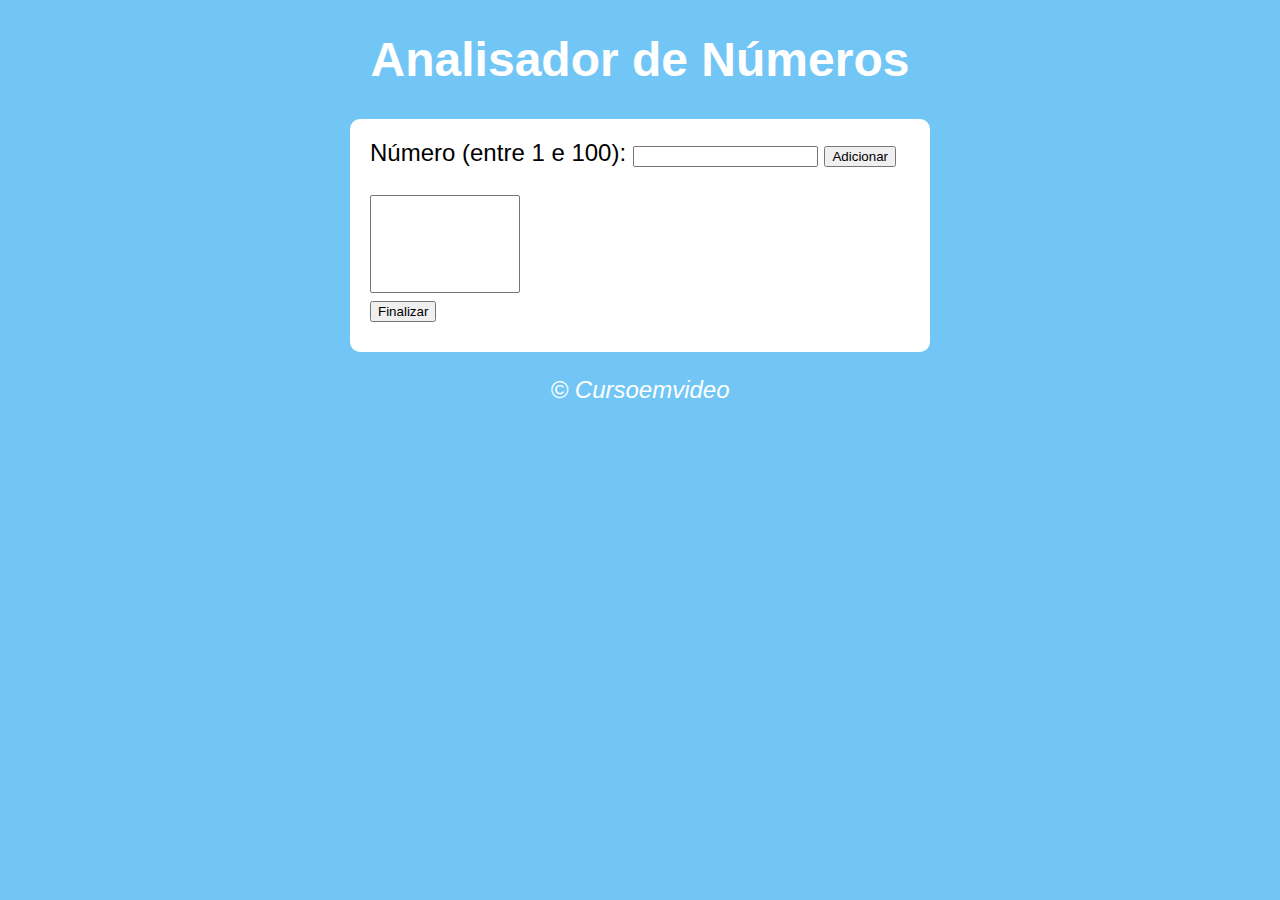
<file: html-5/index.html>
<!DOCTYPE html>
<html lang="pt-br">

<head>
    <meta charset="UTF-8">
    <meta name="viewport" content="width=device-width, initial-scale=1.0">
    <link rel="stylesheet" type="text/css" href="../css-3/estilo.css">
    <title>Tabuada</title>
</head>

<body>
    <header>
        <h1>Analisador de Números</h1>
    </header>

    <section>
        <div>
            Número (entre 1 e 100):
            <input type="number" name="fnum" id="fnum">
            <input type="button" name="" value="Adicionar" onclick="adicionar()">
            <br><br><select name="flista" id="flista" size="6"></select>
            <br><input type="button" value="Finalizar" onclick="finalizar()">
        </div>

        <div id="res">

        </div>
    </section>
    <footer>
        <p>&copy;&nbsp;Cursoemvideo</p>
    </footer>
    <script src="../javascript/execicios.js"></script>
</body>

</html>
<!-- 
 type of number {
    Nan (not a number).
    Infinity.
 }
 
 type of string(caracter).

 type of Boolean(valor boleano).

 type of function (função).

 type of null(object).

 type of object(Array). 
 
 type of undefined(indefinido).
-->
</file>
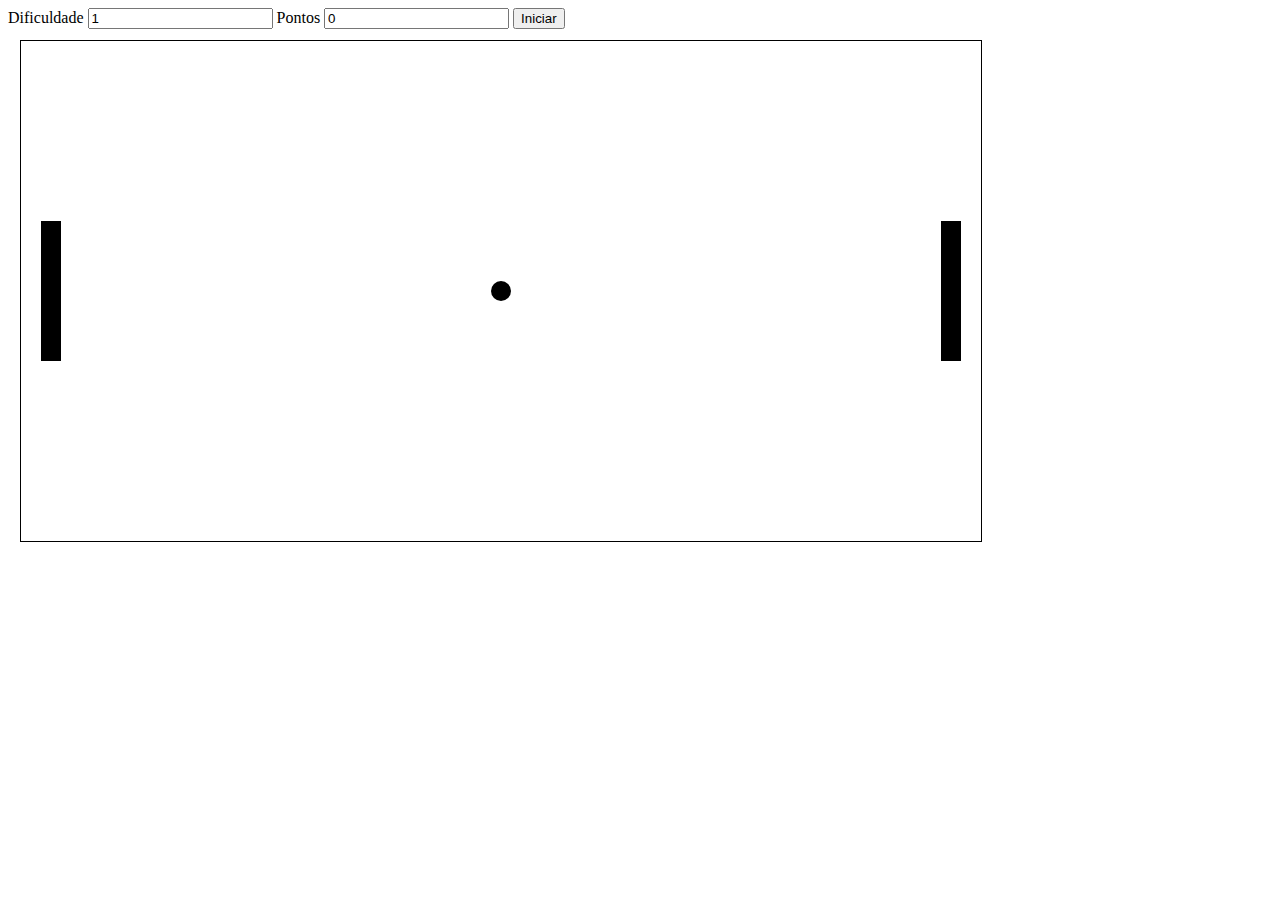
<file: html-5/_index.html>
<!doctype html>
<html lang=“pt-br”>

<head>
    <title>Curso de Javascript</title>
    <meta charset=“UTF-8”>

    <style type="text/css">
        #bola {
            width: 20px;
            height: 20px;
            background-color: #000;
            border-radius: 10px;
        }

        #jog1,
        #jog2 {
            width: 20px;
            height: 140px;
            background-color: #000;
        }

        #campo {
            width: 960px;
            height: 500px;
            border: 1px solid #000000;
        }
    </style>

    <script>
        campoX = 20, campoY = 40, campoW = 960, campoH = 500;
        dirJy = 0;
        vel = 5, frames = 40, dificuldade = 1, pontos = 0;
        function iniBola() {
            if ((Math.random() * 10) < 5) {
                dirBolaX = -1;
            } else {
                dirBolaX = 1;
            }
            if ((Math.random() * 10) < 5) {
                dirBolaY = -1;
            } else {
                dirBolaY = 1;
            }

            vbola = document.getElementById("bola");
            posBolaX = 470;
            posBolaY = 240;
            vbola.style.top = posBolaY + "px";
            vbola.style.left = posBolaX + "px";
        }

        function inijog() {
            vjog1 = document.getElementById("jog1");
            posJ1x = 20;
            posJ1y = 180;
            vjog1.style.top = posJ1y + "px";
            vjog1.style.left = posJ1x + "px";
            vjog2 = document.getElementById("jog2");
            posJ2x = 920;
            posJ2y = 180;
            vjog2.style.top = posJ2y + "px";
            vjog2.style.left = posJ2x + "px";
        }

        function teclaDw() {
            var tecla = event.keyCode;
            if (tecla == 38) {
                //Cima
                dirJy = -1;
            } else if (tecla == 40) {
                //baixo
                dirJy = +1;
            }
        }

        function teclaUp() {
            var tecla = event.keyCode;
            if (tecla == 38) {
                //Cima
                dirJy = 0;
            } else if (tecla == 40) {
                //baixo
                dirJy = 0;
            }
        }

        function colisao() {
            //Colisão com o jog1
            if (
                (posBolaX <= posJ1x + 20) &&
                ((posBolaY + 20 >= posJ1y) && (posBolaY <= posJ1y + 180))
            ) {
                dirBolaX = 1;
                clearInterval(jogo);
                if (frames > 8) {
                    frames -= 2;
                }
                jogo = setInterval(enterFrame, frames);
                pontos += dificuldade;
                dificuldade += 1;
                document.getElementById("pnPts").value = pontos;
                document.getElementById("pnDif").value = dificuldade;
            }
            //Colisão com o jog2
            if (
                (posBolaX >= posJ2x - 20) &&
                ((posBolaY + 20 >= posJ2y) && (posBolaY <= posJ2y + 180))
            ) {
                dirBolaX = -1;
                clearInterval(jogo);
                if (frames > 8) {
                    frames -= 2;
                }
                jogo = setInterval(enterFrame, frames);
                pontos += dificuldade;
                dificuldade += 1;
                document.getElementById("pnPts").value = pontos;
                document.getElementById("pnDif").value = dificuldade;
            }
        }
                function controlajog() {
                    if (dirBolaX == -1) {
                        posJ1y += dirJy * 10;
                        vjoga = document.getElementById("jog1");
                        document.getElementById("jog1").style.backgroundColor = "#F00";
                        document.getElementById("jog2").style.backgroundColor = "#000";
                        vjoga.style.top = posJ1y + "px";
                        if ((posJ1y + 180) >= campoH + 40) {
                            posJ1y += (dirJy * 10) * (-1);
                        } else if ((posJ1y) <= 0) {
                            posJ1y += (dirJy * 10) * (-1);
                        }
                    } else {
                        posJ2y += dirJy * 10;
                        vjoga = document.getElementById("jog2");
                        document.getElementById("jog1").style.backgroundColor = "#000";
                        document.getElementById("jog2").style.backgroundColor = "#F00";
                        vjoga.style.top = posJ2y + "px";
                        if ((posJ2y + 180) >= campoH + 40) {
                            posJ2y += (dirJy * 10) * (-1);
                        } else if ((posJ2y) <= 0) {
                            posJ2y += (dirJy * 10) * (-1);
                        }
                    }
                }

                function controlajog() {
                    if (dirBolax == -1) {
                        posJ1y = + dirJy * 10;
                        vjoga = document.getElementById('jog1');
                        document.getElementById('jog1').style.backgroundColor = '#F00';
                        document.getElementById('jog2').style.backgroundColor = '#F00';
                        vjoga.style.top = posJ1 + "px";
                        if ((posJ1y + 180) >= campoH + 40) {
                            posJ1y += (dirJy * 10) * (-1);
                        } else {
                            posJ2y += (dirJy * 10) * (-1);
                        }
                    } else {
                        posJ2y += dirJy * 10;
                        vjoga = document.getElementById("jog2");
                        document.getElementById("jog1").style.backgroundColor = "#000";
                        document.getElementById("jog2").style.backgroundColor = "#F00";
                        vjoga.style.top = posJ2y + "px";
                        if ((posJ2y + 180) >= campoH + 40) {
                            posJ2y += (dirJy * 10) * (-1);
                        } else if ((posJ2y) <= 0) {
                            posJ2y += (dirJy * 10) * (-1);
                        };
                    };
                };

                function controlaBola() {
                    vbola = document.getElementById("bola");
                    posBolaY += (vel * dirBolaY);
                    posBolaX += (vel * dirBolaX);
                    vbola.style.top = posBolaY + "px";
                    vbola.style.left = posBolaX + "px";
                    if (posBolaY >= 480) {
                        dirBolaY = -1;
                    } else if (posBolaY <= 0) {
                        dirBolaY = 1;
                    }
                    if ((posBolaX >= 940) || (posBolaX <= 0)) {
                        reset();
                    };
                };

                function reset() {
                    posBolaX = 470;
                    posBolaY = 240;
                    clearInterval(jogo);
                    document.getElementById("pnIniciar").removeAttribute("disabled");
                    if ((Math.random() * 10) < 5) {
                        dirBolaX = -1;
                    } else {
                        dirBolaX = 1;
                    }
                    if ((Math.random() * 10) < 5) {
                        dirBolaY = -1;
                    } else {
                        dirBolaY = 1;
                    };
                    vbola = document.getElementById("bola");
                    vbola.style.top = posBolaY + "px";
                    vbola.style.left = posBolaX + "px";
                    vjoga = document.getElementById("jog1");
                    posJ1x = 20;
                    posJ1y = 180;
                    vjoga.style.top = posJ1y + "px";
                    vjoga.style.left = posJ1x + "px";
                    vjog2 = document.getElementById("jog2");
                    posJ2x = 920;
                    posJ2y = 180;
                    vjog2.style.top = posJ2y + "px";
                    vjog2.style.left = posJ2x + "px";
                }
                
                    function enterFrame() {
                        controlaBola();
                        controlajog();
                        colisao();
                    }
                    function preparaJogo() {
                        document.addEventListener("keydown", teclaDw);
                        document.addEventListener("keyup", teclaUp);
                        iniBola();
                        inijog();
                    }
                    function iniciaJogo() {
                        frames = 50;
                        pontos = 0;
                        dificuldade = 1;
                        document.getElementById("pnPts").value = pontos;
                        document.getElementById("pnDif").value = dificuldade;
                        jogo = setInterval(enterFrame, frames);
                        document.getElementById("pnIniciar").disabled = "disabled";  
                    }
    </script>
</head>

<body onload="preparaJogo()">
    <div id="painel">
        <label>Dificuldade</label>
        <input type="text" id="pnDif" value="1">
        <label>Pontos</label>
        <input type="text" id="pnPts" value="0">
        <input type="button" value="Iniciar" id="pnIniciar" onclick="iniciaJogo()">
    </div>
    <div id="campo" style="position:absolute;top:40px;left:20px">
        <div id="bola" style="position:absolute;top:240px;left:470px"></div>
        <div id="jog1" style="position:absolute;top:180px;left:20px"></div>
        <div id="jog2" style="position:absolute;top:180px;left:920px"></div>
    </div>
</body>
                
</html>
</file>
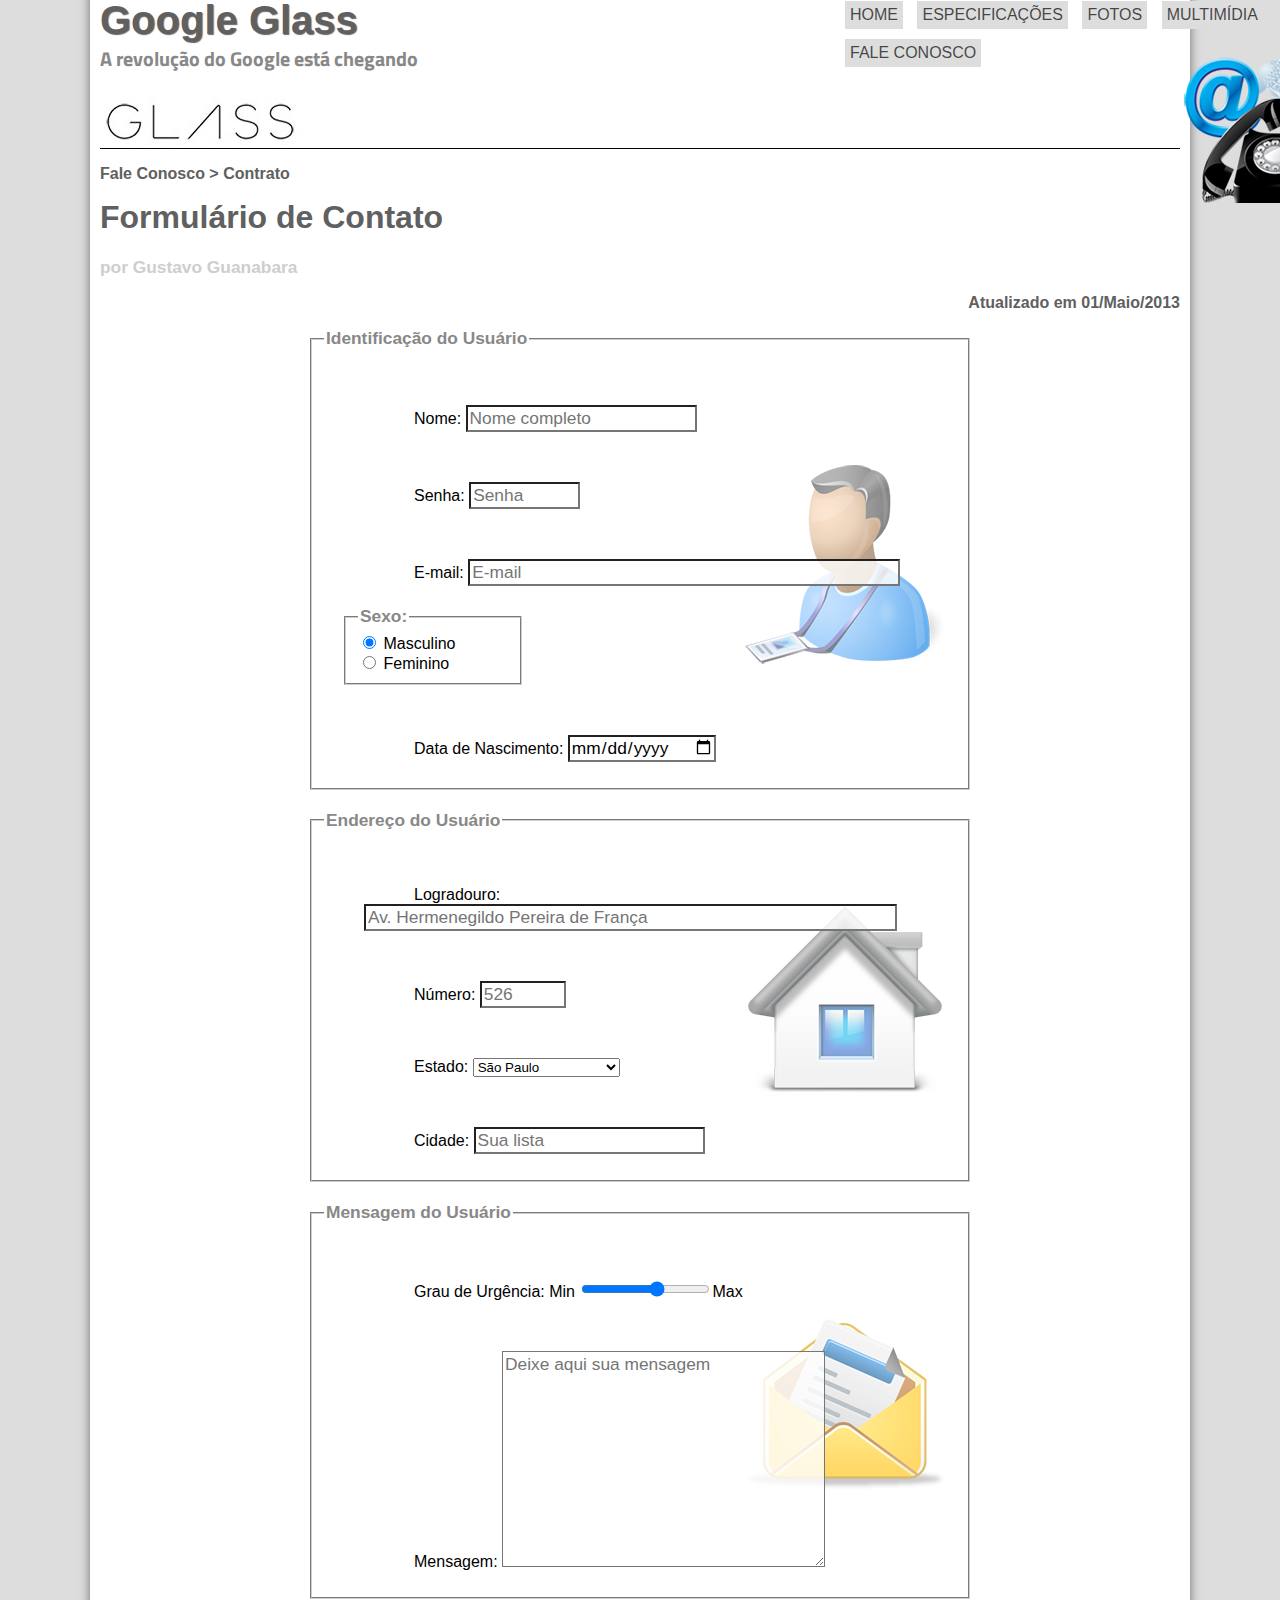
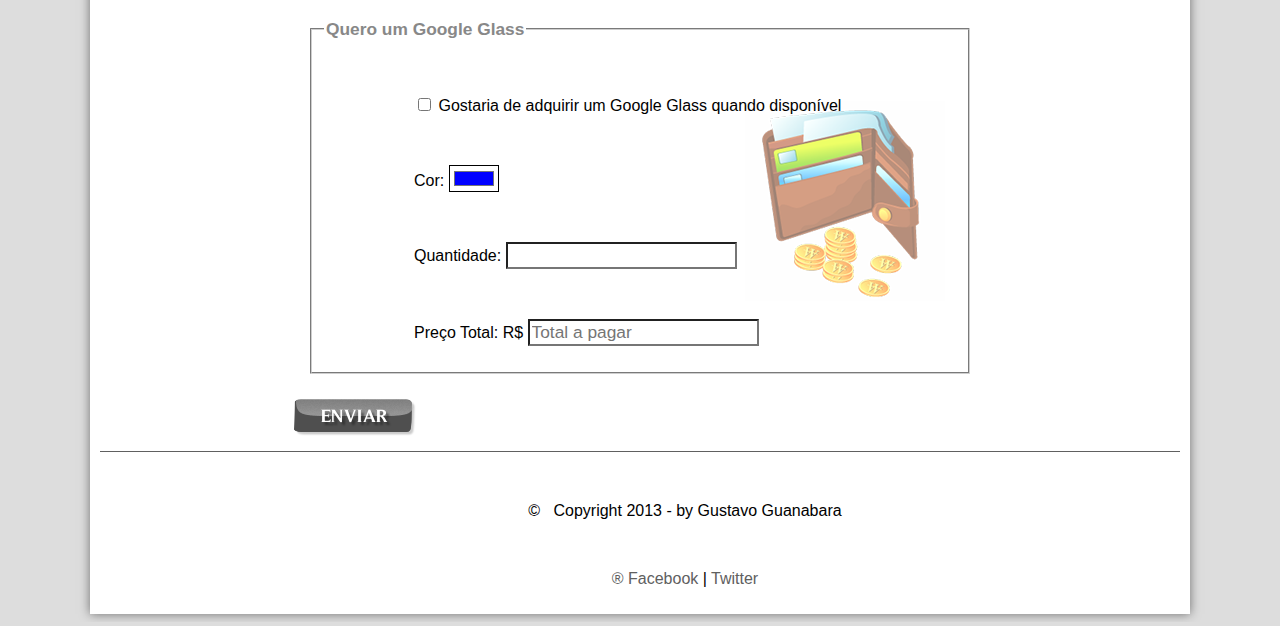
<file: html-5/curso-html5-pacote01/projeto-glass-html5/fale-conosco.html>
<!DOCTYPE html>
<!-- tag e noma usado para cada tipo de marcação do html-5 -->
<!-- tag lang determina a linguagem automaticamente pelo navegador -->
<html lang="pt-br">

<!-- Cabeçalho -->

<head>
    <!-- tag charset permite escolhe o padrão da linguagem a ser usada -->
    <meta charset="utf-8" />
    <title>Everything about google Glass</title>
    <title>Maldição HTML</title>

    <link rel="stylesheet" type="text/css" href="../projeto-glass-html5/_css/estilo.css" />
    <link rel="stylesheet" type="text/css" href="../projeto-glass-html5/_css/form.css">
</head>
<script src="_javascript/funcoes.js">
</script>

<script>
    function calcTotal() {
        var qt = parseInt(window.document.getElementById('cQt').value);
        let tot = qt * 1500;
        window.document.getElementById('cTot').value = tot;
    }
</script>
<!-- Corpo -->

<body>
    <!-- interface do site -->
    <div id="interface">
        <!-- cabeçalho do site -->
        <header id="cabecalho">
            <!-- tag hgroup server para agrupar muitos titulos, aplicação semantica -->
            <hgroup>
                <h1>Google Glass</h1>
                <h2>A revolução do Google está chegando</h2>
            </hgroup>

            <!-- tag img insere um imagem -->
            <img id="icone" src="../projeto-glass-html5/_imagens/contato.png" alt="">

            <!-- Menu -->
            <nav id="menu">
                <h1>Menu Principal</h1>
                <!-- a tag lista se divide em  <ol> e <ul> para formas listas ordenadas ou nao ordenadas -->
                <!-- Os parâmetros type serve para dar um tipo ordem numerica ou alfabetica a lista e o start permite que comece em determinado valor ou letra. -->
                <ul type="dics">
                    <li onmouseover="mudaFoto('_imagens/home.png')"><a href="index.html" target="_self"
                            onmouseout="mudaFoto('../projeto-glass-html5/_imagens/contato.png')"> Home
                    </li></a>
                    <li onmouseover="mudaFoto('_imagens/especificacoes.png')"
                        onmouseout="mudaFoto('../projeto-glass-html5/_imagens/contato.png')"><a href="specs.html"
                            target="_self"> Especificações</li></a>
                    <li onmouseover="mudaFoto('_imagens/fotos.png')"
                        onmouseout="mudaFoto('../projeto-glass-html5/_imagens/contato.png')"><a href="fotos.html"
                            target="_self"> Fotos</li></a>
                    <li onmouseover="mudaFoto('_imagens/multimidia.png')"
                        onmouseout="mudaFoto('../projeto-glass-html5/_imagens/contato.png')"><a href="multimidia.html"
                            target="_self"> Multimídia</li></a>
                    <li onmouseover="mudaFoto('_imagens/contato.png')"
                        onmouseout="mudaFoto('../projeto-glass-html5/_imagens/contato.png')"><a href="fale-conosco.html"
                            target="_self"> Fale conosco</li></a>
                </ul>

            </nav>
        </header>

        <section id="corpo-full">
            <artical id="noticia-principal">
                <header id="cabecalho-artigo">
                    <hgroup>
                        <h3> Fale Conosco > Contrato </h3>
                        <h1> Formulário de Contato </h1>
                        <h2> por Gustavo Guanabara </h2>
                        <span class="direita">
                            <h3> Atualizado em 01/Maio/2013 </h3>
                        </span>
                    </hgroup>
                </header>
            </artical>
        </section>

        <form method="POST" id="fContato" action="mailto:contato@cursoemvideo.com" style="margin-top: 50px;" oninput="calcTotal()">
            <fieldset id="usuario">
                <legend> Identificação do Usuário </legend>
               <p> <label for="cNome"> Nome: </label> <input type="text" name="tNome" id="cNome" size="20" maxlength="30" placeholder="Nome completo"></p>
               <p> <label for="cSenha"> Senha: </label> <input type="password" name="tSenha" id="cSenha" size="8" maxlength="8" placeholder="Senha"> </p>
               <p> <label for="cMail"> E-mail: </label> <input type="email" name="tMail" id="cMail" size="40" maxlength="40" placeholder="E-mail"> </p>
            <fieldset id="sexo">
                <legend> Sexo: </legend>
                    <!-- Por semantica e acessibildiade o campo do tipo radio tem que receber o mesmo nome no parametro name=""  e  utilizando a tag label com parametro for="" usando o id="" do input é possível referenciar a mesagem com click de seleção. -->
                    <input type="radio" name="tSexo" id="cMasc" checked> <label for="cMasc">Masculino</label><br> 
                    <input type="radio" name="tSexo" id="cFem"> <label for="cFem">Feminino</label> 
            </fieldset> 

               <p> <label for="cData"> Data de Nascimento: </label><input type="date" name="tData" id="cData"> </p>
            </fieldset>

            <fieldset id="endereco">
                <legend> Endereço do Usuário </legend>
               <p> <label for="cRua"> Logradouro: </label> <input type="text" name="tRua" id="cRua" size="50" maxlength="70" placeholder="Av. Hermenegildo Pereira de França">  </p> 
               <p> <label for="cNumero"> Número: </label> <input type="number" name="tNumero" id="cNumero" min="0" max="9999" placeholder="526"> </p> 
               <p> <label for="cEst"> Estado: </label> <select name="tEst" id="cEst">
                   <optgroup label="Região Sudeste">
                        <option value="RJ">Rio de Janeiro</option>
                        <option value="SP" selected>São Paulo</option>
                        <option value="MG">Minas Gerais</option>
                   </optgroup>
                   <optgroup label="Região Sul">
                        <option value="PR">Paraná</option>
                        <option value="SC">Santa Catarina</option>
                        <option value="RS">Rio Grande do Sul</option>
                   </optgroup>
               </select> </p>
               <p><label for="cCid"> Cidade: </label><input type="text" name="tCid" id="cCid" maxlength="40" size="20" placeholder="Sua lista" list="cidade"></p>
               <datalist id="cidade">
                   <option value="Rio de Janeiro"></option>
                   <option value="Nova Iguaçu"></option>
                   <option value="Niteroi"></option>
                   <option value="Belford Roxo"></option>
               </datalist>
            </fieldset>

            <fieldset id="mensagem">
                <legend> Mensagem do Usuário </legend>
               <p><label for="cUrg"> Grau de Urgência: Min</label> <input type="range" name="tUrg" id="cUrg" max="10"  min="0" step="2">Max</p>
               <p><label for="cMsg"> Mensagem: </label><textarea name="tMsg" id="cMsg" cols="30" rows="10" placeholder="Deixe aqui sua mensagem"></textarea></p>
            </fieldset>

            <fieldset id="pedido">
                <legend> Quero um Google Glass </legend>
               <p><input type="checkbox" name="tPed" id="cPed"> <label for="cPed"> Gostaria de adquirir um Google Glass quando disponível </label></p>
               <p><label for="cCor"> Cor: </label><input type="color" name="tCor" id="cCOr" value="#0000FF"></p>
               <p><label for="cQt"> Quantidade: </label><input type="number" name="tQt" id="cQt"></p>
               <p><label for="cTot"> Preço Total: R$ </label><input type="text" name="tTot" id="cTot" placeholder="Total a pagar" readonly></p>
            </fieldset>


            <input type="image" src="../projeto-glass-html5/_imagens/botao-enviar.png" name="tBotao"> 
        </form>
        <footer id="rodape">
            <p>&copy; &nbsp; Copyright 2013 - by Gustavo Guanabara</p>
            <a href="http://Facebook.com/cursosemvideo" target="_blank">
                <p>&reg; Facebook
            </a> |
            <a href="http://Twitter.com/cursosemvideo" target="_blank">Twitter</p></a>
        </footer>
    </div>
</body>

</html>
</file>
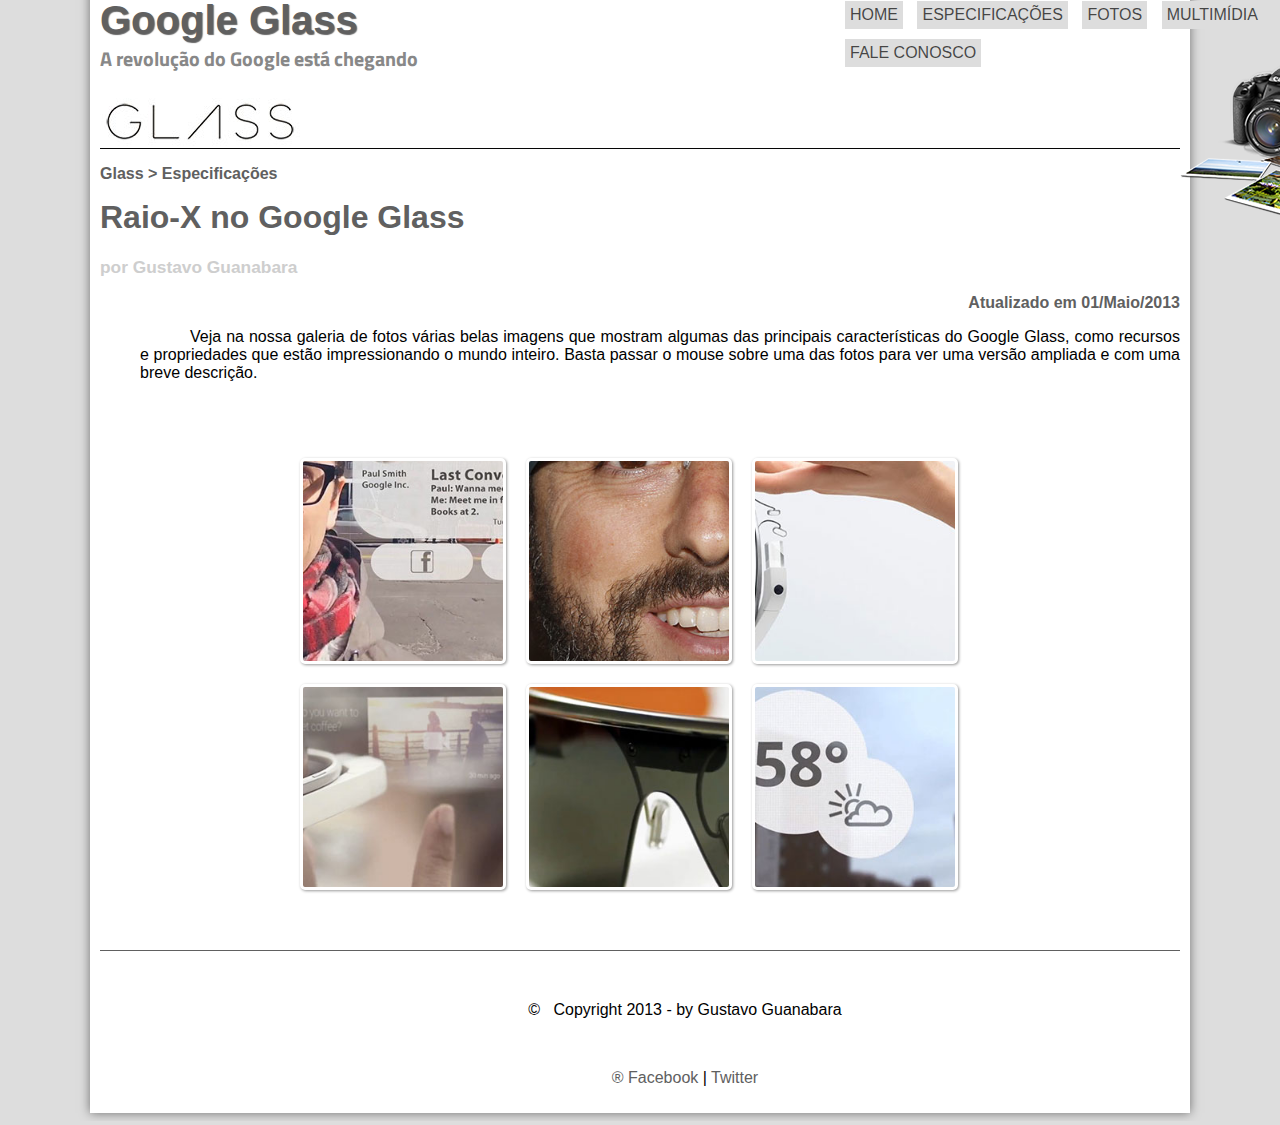
<file: html-5/curso-html5-pacote01/projeto-glass-html5/fotos.html>
<!DOCTYPE html>
<!-- tag e noma usado para cada tipo de marcação do html-5 -->
<!-- tag lang determina a linguagem automaticamente pelo navegador -->
<html lang="pt-br">

<!-- Cabeçalho -->

<head>
    <!-- tag charset permite escolhe o padrão da linguagem a ser usada -->
    <meta charset="utf-8" />
    <title>Everything about google Glass</title>
    <title>Maldição HTML</title>

    <link rel="stylesheet" type="text/css" href="../projeto-glass-html5/_css/estilo.css" />
    <link rel="stylesheet" type="text/css" href="../projeto-glass-html5/_css/fotos.css">
</head>
<script src="_javascript/funcoes.js">

</script>
<!-- Corpo -->

<body>
    <!-- interface do site -->
    <div id="interface">
        <!-- cabeçalho do site -->
        <header id="cabecalho">
            <!-- tag hgroup server para agrupar muitos titulos, aplicação semantica -->
            <hgroup>
                <h1>Google Glass</h1>
                <h2>A revolução do Google está chegando</h2>
            </hgroup>

            <!-- tag img insere um imagem -->
            <img id="icone" src="../projeto-glass-html5/_imagens/fotos.png" alt="">

            <!-- Menu -->
            <nav id="menu">
                <h1>Menu Principal</h1>
                <!-- a tag lista se divide em  <ol> e <ul> para formas listas ordenadas ou nao ordenadas -->
                <!-- Os parâmetros type serve para dar um tipo ordem numerica ou alfabetica a lista e o start permite que comece em determinado valor ou letra. -->
                <ul type="dics">
                    <li onmouseover="mudaFoto('_imagens/home.png')"><a href="index.html" target="_self"
                            onmouseout="mudaFoto('../projeto-glass-html5/_imagens/fotos.png')"> Home </li></a>
                    <li onmouseover="mudaFoto('_imagens/especificacoes.png')"
                        onmouseout="mudaFoto('../projeto-glass-html5/_imagens/fotos.png')"><a href="specs.html"
                            target="_self"> Especificações</li></a>
                    <li onmouseover="mudaFoto('_imagens/fotos.png')"
                        onmouseout="mudaFoto('../projeto-glass-html5/_imagens/fotos.png')"><a href="fotos.html"
                            target="_self"> Fotos</li></a>
                    <li onmouseover="mudaFoto('_imagens/multimidia.png')"
                        onmouseout="mudaFoto('../projeto-glass-html5/_imagens/fotos.png')"><a
                            href="multimidia.html" target="_self"> Multimídia</li></a>
                    <li onmouseover="mudaFoto('_imagens/contato.png')"
                        onmouseout="mudaFoto('../projeto-glass-html5/_imagens/fotos.png')"><a
                            href="fale-conosco.html" target="_self"> Fale conosco</li></a>
                </ul>

            </nav>
        </header>

        <section id="corpo-full">
            <artical id="noticia-principal">
                <header id="cabecalho-artigo">
                    <hgroup>
                        <h3> Glass > Especificações </h3>
                        <h1> Raio-X no Google Glass </h1>
                        <h2> por Gustavo Guanabara </h2>
                        <span class="direita"> <h3> Atualizado em 01/Maio/2013 </h3></span>
                    </hgroup>
                </header>    
                    <p> Veja na nossa galeria de fotos várias belas imagens que mostram algumas das principais
                    características do
                    Google Glass, como recursos e propriedades que estão impressionando o mundo inteiro. Basta passar o
                    mouse
                    sobre uma das fotos para ver uma versão ampliada e com uma breve descrição.</p>
                    <ul id="album-fotos">
                        <li id="foto01"><span>Agenda e lembretes</span></li>
                        <li id="foto02"><span>Sergey Brin usando o Glass</span></li>
                        <li id="foto03"><span>Leve e compacto</span></li>
                        <li id="foto04"><span>Sensação de uma tela de 50"</span></li>
                        <li id="foto05"><span>Vários tipos de lente</span></li>
                        <li id="foto06"><span>Informações importantes</span></li>
                    </ul>    
            </artical>
        </section>

        <footer id="rodape">
            <p>&copy; &nbsp; Copyright 2013 - by Gustavo Guanabara</p>
            <a href="http://Facebook.com/cursosemvideo" target="_blank">
                <p>&reg; Facebook
            </a> |
            <a href="http://Twitter.com/cursosemvideo" target="_blank">Twitter</p></a>
        </footer>
    </div>
</body>

</html>
</file>
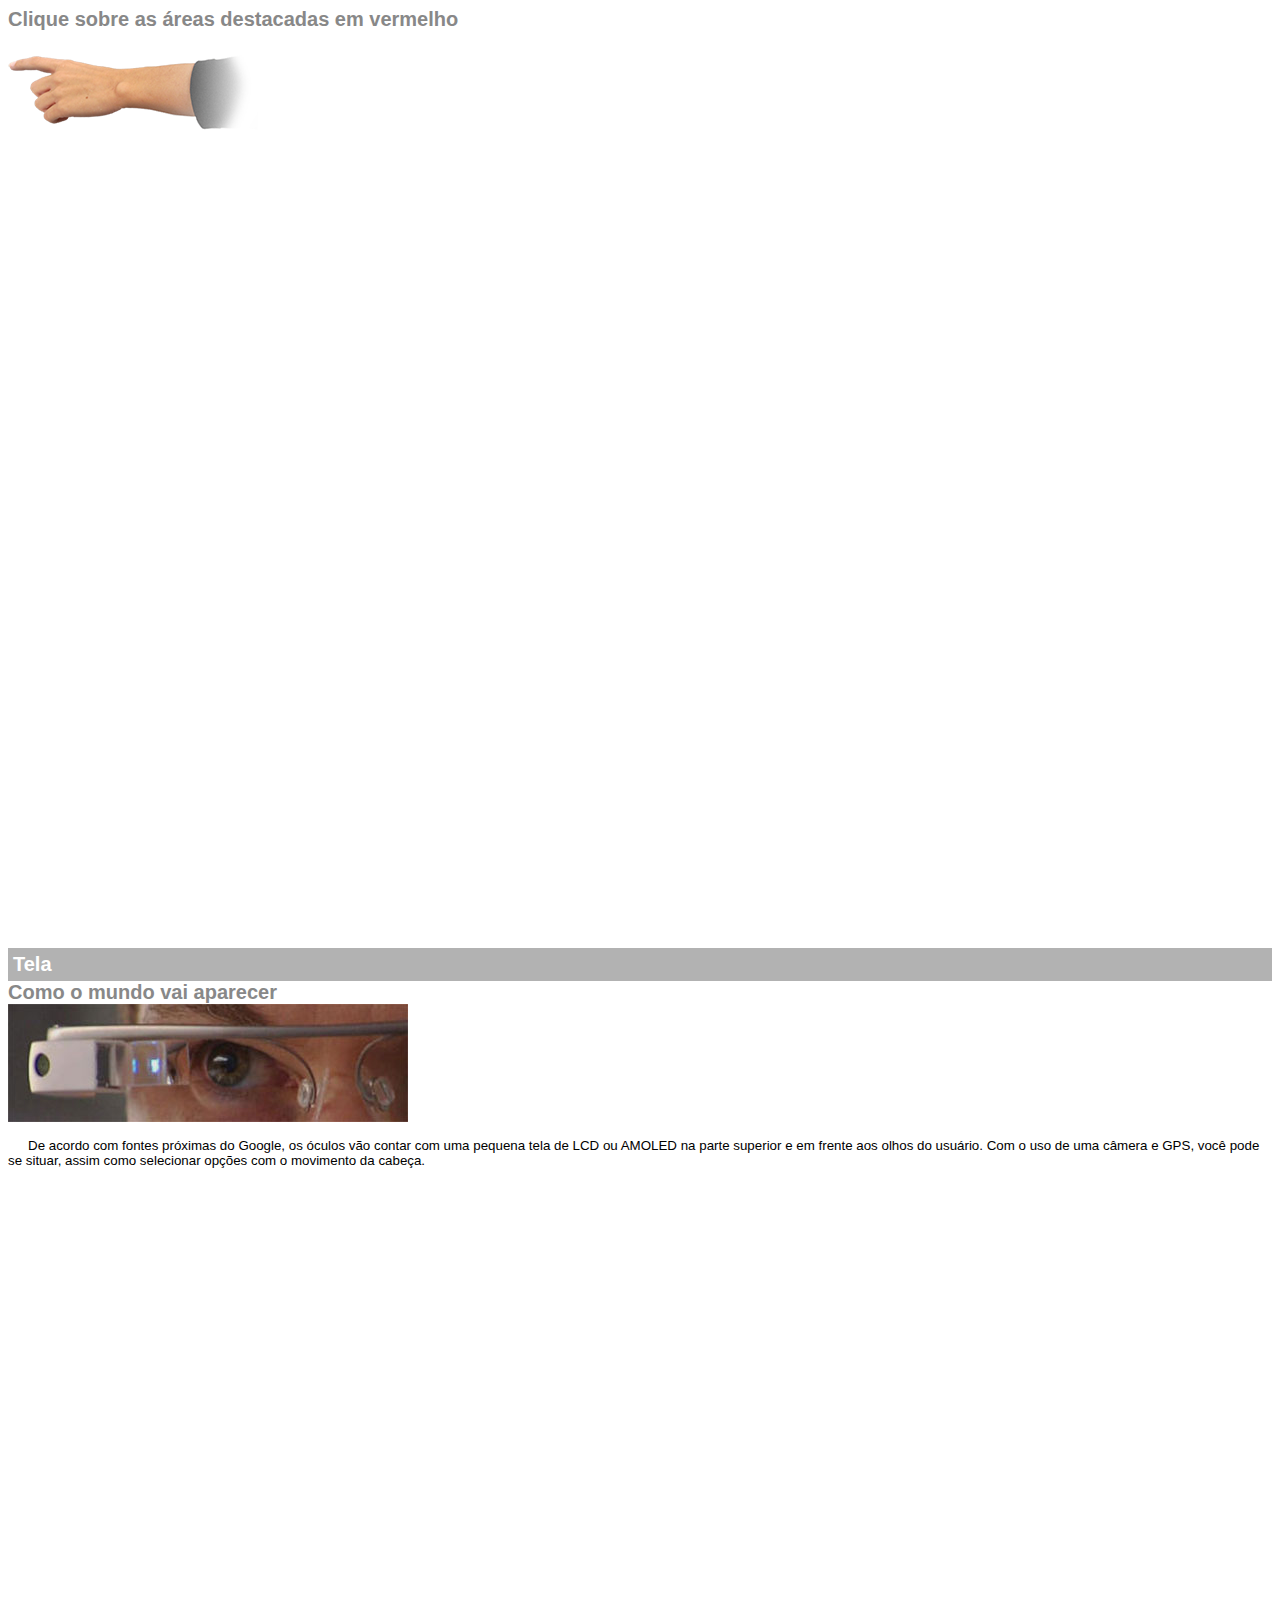
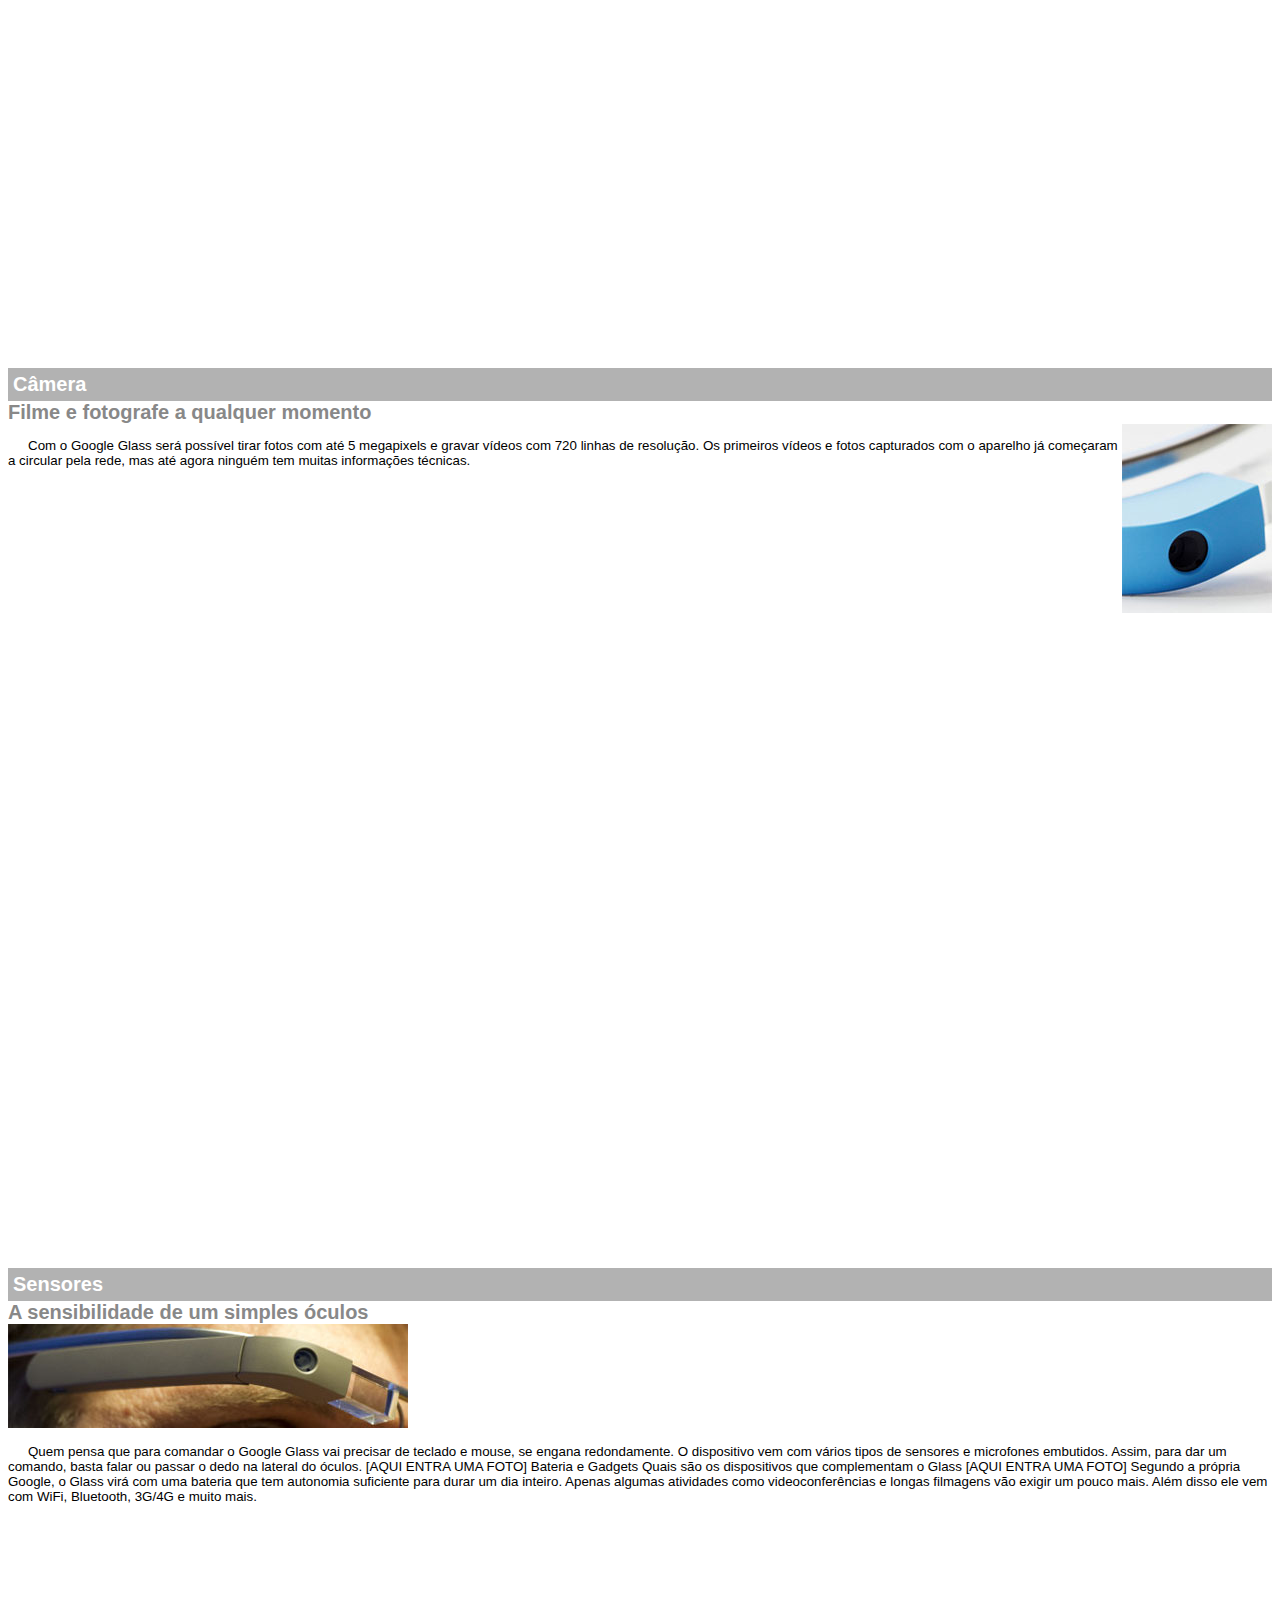
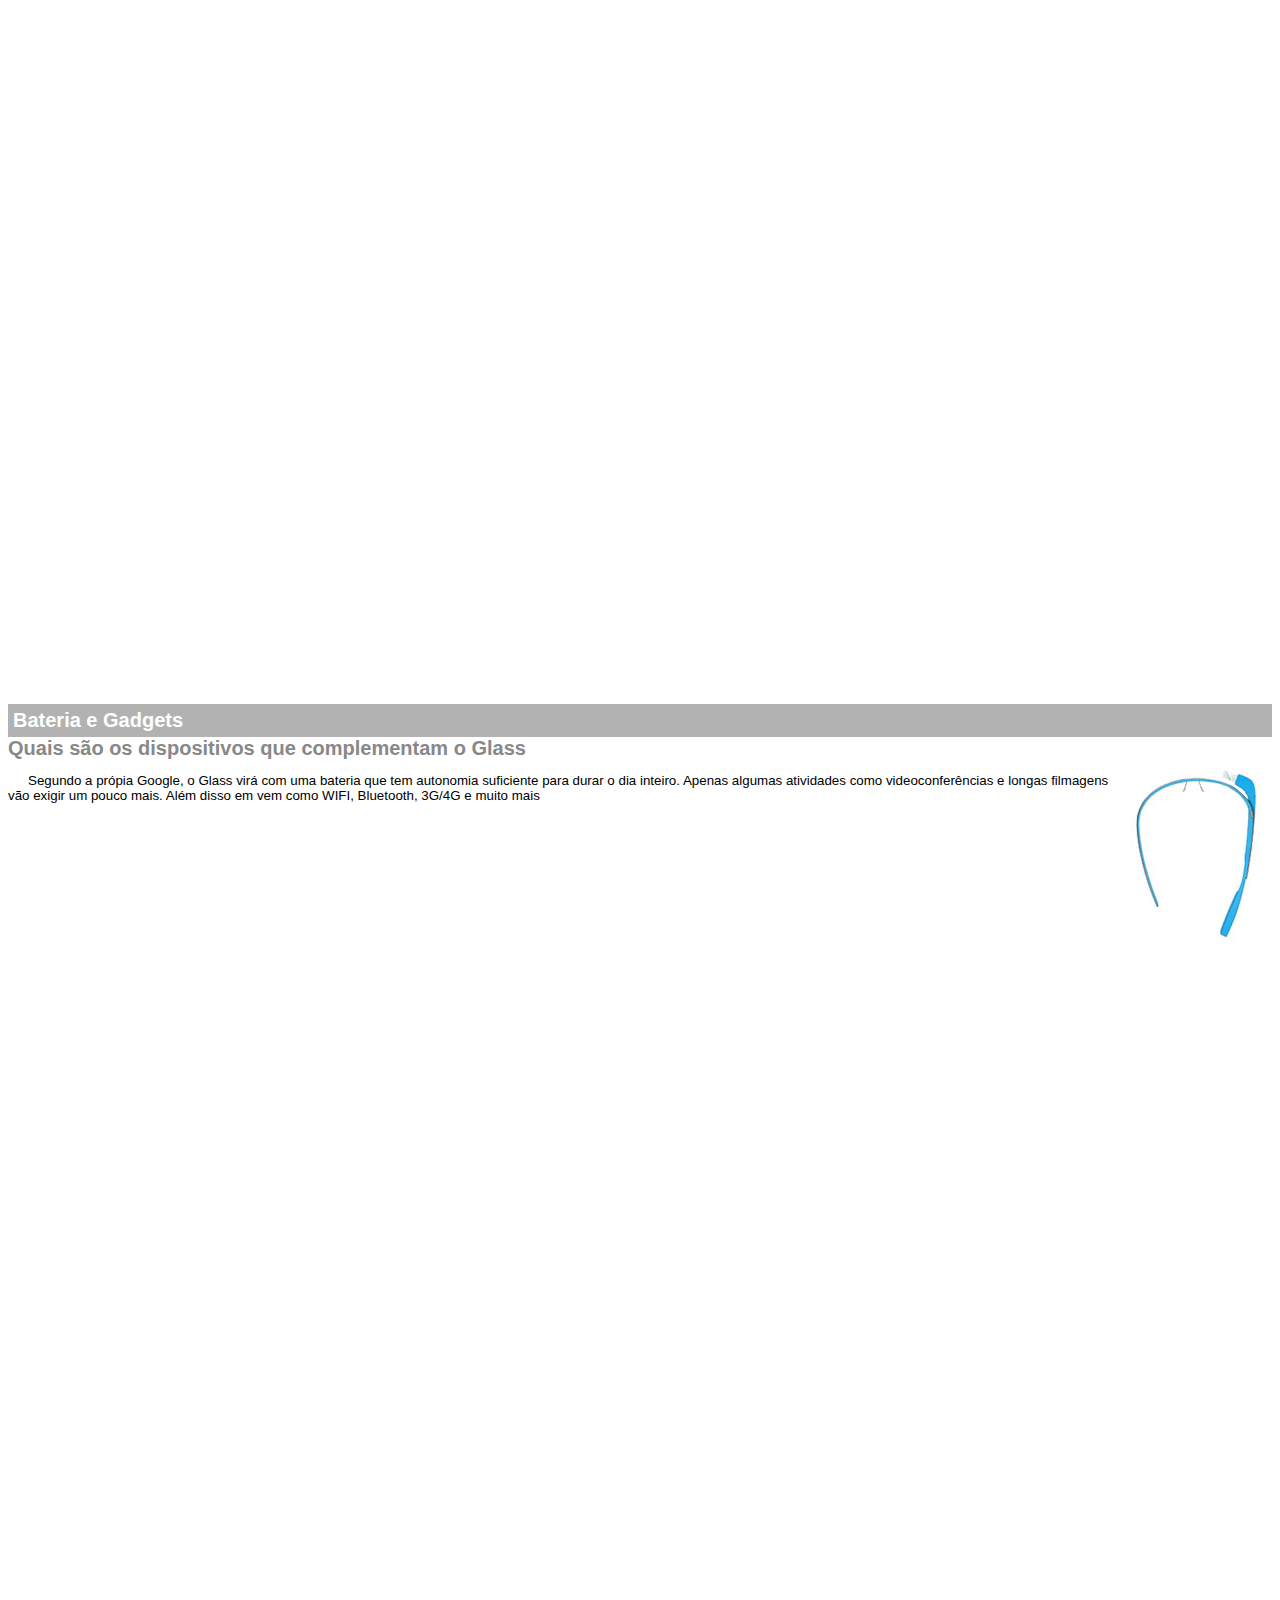
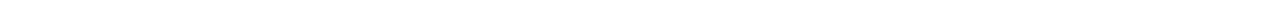
<file: html-5/curso-html5-pacote01/projeto-glass-html5/google-glass.html>
<!DOCTYPE html>
<html>

<head lagn="pt-br">
    <meta charset="UTF-8">
    <title>informações sobre o Google Glass</title>
    <style>
        body{
            font-family: Arial, Helvetica, sans-serif;
            font-size: 10pt;
        }

        p{
                text-align: justify-self ;
                text-indent: 20px;
        }

        article h1{
            font-size: 15pt;
            color: #ffffff;
            background-color: rgba(0,0,0,.3);
            padding: 5px;
            margin: 0px;
        }

        article h2{
            font-size-adjust: 13pt;
            color: #888888;
            margin: 0px;
        }

        article{
            margin-bottom: 800px;
        }

        img.img-dir{
            display: block;
            float: right;
        }
    </style>
</head>

<body>
    
    <article id="topo">
        <header>
            <h2>Clique sobre as áreas destacadas em vermelho</h2>
        </header>
        <img src="../projeto-glass-html5/_imagens/mao.png" alt="mão apontando para esquerda">
    </article>

    <article id="tela">
        <header>
            <h1>Tela</h1>
            <h2>Como o mundo vai aparecer</h2>
        </header>
        <img src="../projeto-glass-html5/_imagens/det-tela.jpg" alt="tela do Google Glass">
        <p> De acordo com fontes próximas do Google, os óculos vão contar com uma pequena tela de LCD ou AMOLED na parte
        superior e em frente aos olhos do usuário. Com o uso de uma câmera e GPS, você pode se situar, assim como selecionar
        opções com o movimento da cabeça.</p>
    </article>
    <article id="camera">
        <header>
            <h1>Câmera</h1>
            <h2>Filme e fotografe a qualquer momento</h2>
        </header>
        <img class="img-dir" src="../projeto-glass-html5/_imagens/det-camera.jpg" alt="Câmera do Google Glass">
        <p>Com o Google Glass será possível tirar fotos com até 5 megapixels e gravar vídeos com 720 linhas de resolução. Os
        primeiros vídeos e fotos capturados com o aparelho já começaram a circular pela rede, mas até agora ninguém tem
        muitas informações técnicas.</p>

    </article>
    <article id="senssores">
        <header>    
            <h1>Sensores</h1>
            <h2>A sensibilidade de um simples óculos</h2> 
        </header>    
            <img src="../projeto-glass-html5/_imagens/det-touch.jpg" alt="Sensores do Google Glass">
            <p> Quem pensa que para comandar o Google Glass vai precisar de teclado e mouse,
            se engana redondamente. O dispositivo vem com vários tipos de sensores e microfones embutidos. Assim, para dar
            um comando, basta falar ou passar o dedo na lateral do óculos. [AQUI ENTRA UMA FOTO] Bateria e Gadgets Quais são
            os dispositivos que complementam o Glass [AQUI ENTRA UMA FOTO] Segundo a própria Google, o Glass virá com uma
            bateria que tem autonomia suficiente para durar um dia inteiro. Apenas algumas atividades como videoconferências
            e longas filmagens vão exigir um pouco mais. Além disso ele vem com WiFi, Bluetooth, 3G/4G e muito mais.</p>
    </article>

    <article id="gadgets">
        <header>
            <h1>Bateria e Gadgets</h1>
            <h2>Quais são os dispositivos que complementam o Glass</h2>
            <img class="img-dir" src="../projeto-glass-html5/_imagens/det-bateria.jpg" alt="Bateria e Gadget do Google Glass">
            <p>Segundo a própia Google, o Glass virá com uma bateria que tem autonomia suficiente para durar o dia inteiro. 
            Apenas algumas atividades como videoconferências e longas filmagens vão exigir um pouco mais. Além disso em vem 
            como WIFI, Bluetooth, 3G/4G e muito mais</p>
        </header>
    </article>
</body>

</html>
</file>
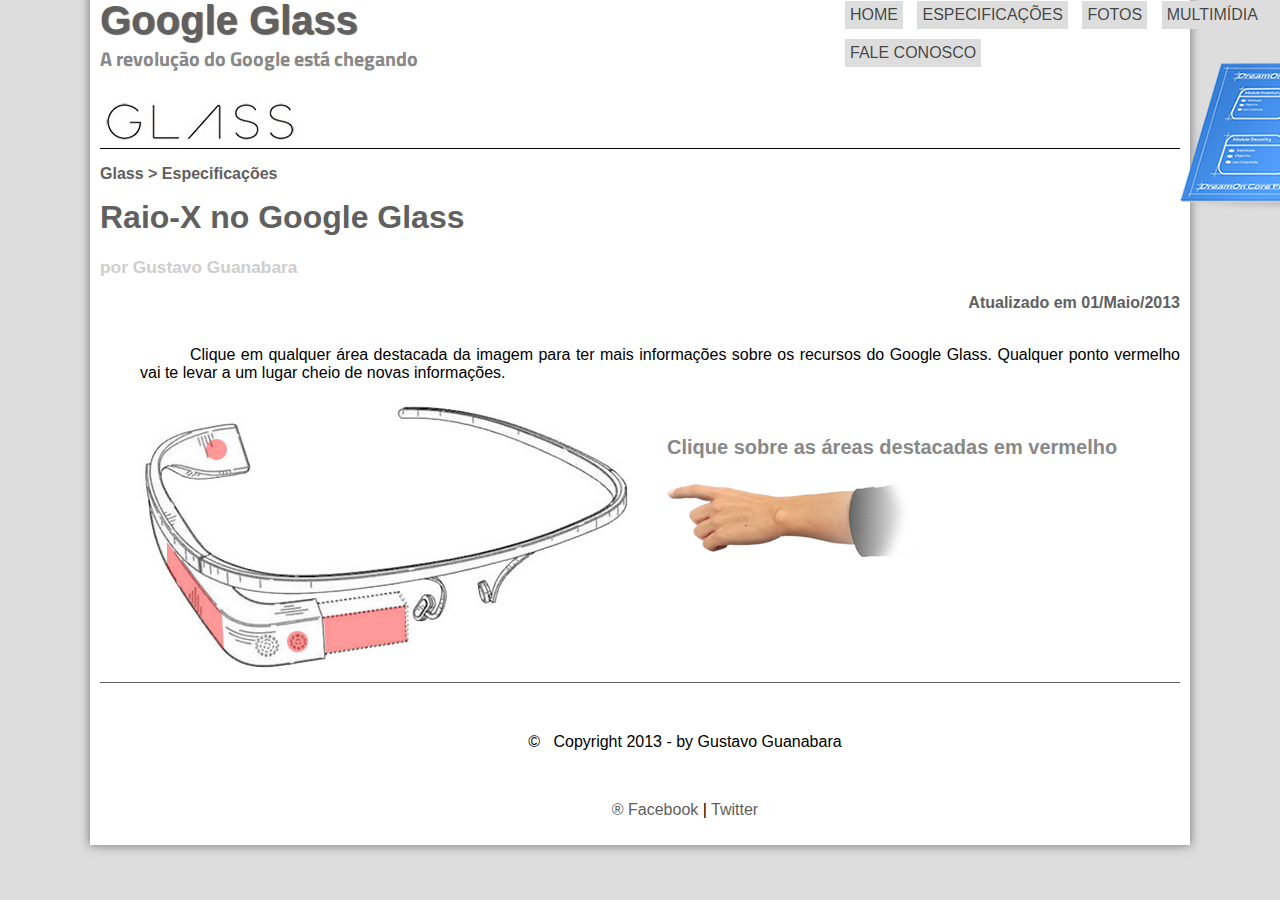
<file: html-5/curso-html5-pacote01/projeto-glass-html5/specs.html>
<!DOCTYPE html>
<!-- tag e noma usado para cada tipo de marcação do html-5 -->
<!-- tag lang determina a linguagem automaticamente pelo navegador -->
<html lang="pt-br">

<!-- Cabeçalho -->

<head>
    <!-- tag charset permite escolhe o padrão da linguagem a ser usada -->
    <meta charset="utf-8" />
    <title>Everything about google Glass</title>
    <title>Maldição HTML</title>

    <link rel="stylesheet" type="text/css" href="../projeto-glass-html5/_css/estilo.css" />
    <link rel="stylesheet" type="text/css" href="../projeto-glass-html5/_css/specs.css">
</head>
<script src="_javascript/funcoes.js">
   
</script>
<!-- Corpo -->

<body>
    <!-- interface do site -->
    <div id="interface">
        <!-- cabeçalho do site -->
        <header id="cabecalho">
            <!-- tag hgroup server para agrupar muitos titulos, aplicação semantica -->
            <hgroup>
                <h1>Google Glass</h1>
                <h2>A revolução do Google está chegando</h2>
            </hgroup>

            <!-- tag img insere um imagem -->
            <img id="icone" src="../projeto-glass-html5/_imagens/especificacoes.png" alt="">

            <!-- Menu -->
            <nav id="menu">
                <h1>Menu Principal</h1>
                <!-- a tag lista se divide em  <ol> e <ul> para formas listas ordenadas ou nao ordenadas -->
                <!-- Os parâmetros type serve para dar um tipo ordem numerica ou alfabetica a lista e o start permite que comece em determinado valor ou letra. -->
                <ul type="dics">
                    <li onmouseover="mudaFoto('_imagens/home.png')"><a href="index.html" target="_self" onmouseout="mudaFoto('../projeto-glass-html5/_imagens/especificacoes.png')"> Home </li></a>
                    <li onmouseover="mudaFoto('_imagens/especificacoes.png')" onmouseout="mudaFoto('../projeto-glass-html5/_imagens/especificacoes.png')"><a href="specs.html" target="_self"> Especificações</li></a>
                    <li onmouseover="mudaFoto('_imagens/fotos.png')" onmouseout="mudaFoto('../projeto-glass-html5/_imagens/especificacoes.png')"><a href="fotos.html" target="_self"> Fotos</li></a>
                    <li onmouseover="mudaFoto('_imagens/multimidia.png')" onmouseout="mudaFoto('../projeto-glass-html5/_imagens/especificacoes.png')"><a href="multimidia.html" target="_self"> Multimídia</li></a>
                    <li onmouseover="mudaFoto('_imagens/contato.png')" onmouseout="mudaFoto('../projeto-glass-html5/_imagens/especificacoes.png')"><a href="fale-conosco.html" target="_self"> Fale conosco</li></a>
                </ul>

            </nav>
        </header>

<section id="corpo-full">
    <artical id="noticia-principal">
        <header id="cabecalho-artigo">
            <hgroup >
                <h3> Glass > Especificações </h3>
                <h1> Raio-X no Google Glass </h1>
                <h2> por Gustavo Guanabara </h2>
                <span class="direita"> <h3> Atualizado em 01/Maio/2013 </h3></span>
            </hgroup>
        </header>
    </artical>
    <br>
    <p>Clique em qualquer área destacada da imagem para ter mais informações sobre os recursos do Google Glass. Qualquer ponto vermelho vai te levar a um lugar cheio de novas informações.</p>

    <section id="conteudo">
        <img src=".//_imagens/glass-esquema-marcado.jpg" alt="Esquema oculos Google Glass" usemap="#meumapa">
        <map name="meumapa">
            <area shape="rect" coords="184,250,270,210" href="google-glass.html#tela" target="janela">
            <area shape="circle" coords="158,243,12" href="google-glass.html#camera" target="janela">
            <area shape="circle" coords="76,50,12" href="google-glass.html#gadgets" target="janela">
            <area shape="poly" coords="28,149,26,168,82,248,79,218" href="google-glass.html#senssores" target="janela">
        </map>
        <iframe name="janela" id="framespec" src="google-glass.html" frameborder="0"></iframe>
    </section>
</section>

<footer id="rodape">
    <p>&copy; &nbsp; Copyright 2013 - by Gustavo Guanabara</p>
    <a href="http://Facebook.com/cursosemvideo" target="_blank">
        <p>&reg; Facebook
    </a> |
    <a href="http://Twitter.com/cursosemvideo" target="_blank">Twitter</p></a>
</footer>
</div>
</body>

</html>
</file>
<file: css-3/estilo.css>
@charset "utf-8";

body{
   background-color: rgb(114, 198, 246);
   font-size: 18pt;
   font-family: Arial, Helvetica, sans-serif;
   font-style: normal; 
}

header{
    color: white;
    text-align: center;
}

select{
    width: 150px;
}

section{
    background-color: white;
    border-radius: 10px;
    padding: 15px;
    width: 550px;
    box-shadow: 3px 3px 10px rgba(red, green, blue, alpha);
    margin: auto;
}

div{
    text-align: left;
    padding: 5px;
    width: 550px;
    height: auto;
}

footer{
    color: white;
    text-align: center;
    font-style: italic;
}
</file>
<file: html-5/curso-html5-pacote01/projeto-glass-html5/_css/estilo.css>
@charset "utf-8";

@import url('https://fonts.googleapis.com/css2?family=Titillium+Web&display=swap');

body{
    background-color:#dddddd;
    color:  rgba(00, 00, 00, 1);
    font-family: Arial;
}

table#tabelaspec{
    border-block-color: #dddddd;
    border-radius: 1px;
    border-style: solid;
    border-spacing: 0px; /* espaçamento entre as bordas da tabale e das células/-colunas. */;
    margin-right: auto;
    margin-left: auto;
}

table#tabelaspec td{
    border-block-color: #dddddd;
    border: 1px solid #060606;
    padding: 10px;
    margin: 0px;
    text-align: center;
    vertical-align: middle;
}

table#tabelaspec td.ce{
    color: white;
    background-color: #606060;
    vertical-align: top;
    font-weight: bold;
    border: 0px;
}

table#tabelas td.cd{
    background-color: #cecece;
}

table#tabelaspec caption{
    color: #888888;
    font-size: 13pt;
    font-weight: bolder;
}

table#tabelaspec caption span{
    display: block;
    float: right;
    color: #060606;
    font-size: 8pt;
    margin-top: 10px
}

div#interface{
    width: 1080px;
    background-color: white;
    margin: -20px auto 0px auto;
    padding: 10px;
    box-shadow: 0px 0px 10px rgba(00, 00, 00, 0.5);
}

p{
    text-align: justify;
    text-indent: 50px;
    margin-top: 50px;
    padding-left: 40px;
}

a{
    color: #606060;
    text-decoration: none;
}

a:hover{
    text-decoration: underline;
}

header#cabecalho img#icone{
    position: absolute;
    left: 1180px;
    top: 50px;
}

header#cabecalho{
    border-bottom: 1px #060606 solid;
    height: 150px;
    background-image: url(../_imagens/glass-logo-peq.jpg);
    background-repeat: no-repeat;
    background-position: 0px 100px;
}

header#cabecalho h1{
   font-family: 'Fontelogo', Helvetica, sans-serif;
   font-size: 30pt;
   color: #606060; 
   text-shadow: 1px 1px 1px rgba(00, 00, 00, 0.6);
   padding: 0px;
   margin: 0px;
}

header#cabecalho h2{
    font-family: 'Titillium Web', sans-serif;
    color: #888888;
    font-size: 15pt;
    padding: 0px;
    margin: 0px;
}

/* formatação de imagens com legendas */
figure.foto_legenda{
    position: relative;
    border: solid;
    border-radius: 8px;
    border-color:white;
    box-shadow: 1px 1px 4px black;
}

figure.foto_legenda img{
    width: 100%;
    height: 100%;
}

figure.foto_legenda figcaption{
    position: absolute;
    top: 0px;
    background-color: rgba(00, 00, 00, 0.4);
    color: white;
    width: 100%;
    height: 100%;
    padding: 10px;
    box-sizing: border-box; /* é possivel parametros como parametros */
    opacity: 0;
    transition: opacity 1s;
}

figure.foto_legenda figcaption:hover{
    opacity: 1;
}

nav#menu{
   display: block;
}

nav#menu li:hover{
    background-color: #606060;

}

nav#menu h1{
    display: none;
}

/*formatação do menu */
nav#menu ul {
    list-style: none;
    text-transform: uppercase;
    position: absolute;
    top: -20px;
    left: 800px;
}

nav#menu li{
    display: inline-block;
    background-color: #dddddd;
    padding: 5px;
    margin: 5px;
    transition: background-color 1s;
}

nav#menu a{
    color: rgba(00, 00, 00, 0.7);
    text-decoration:none;
}

nav#menu a:hover{
    color: white;
    text-decoration: underline;
}

/* formatação sessao. */
section#corpo{
    display: block;
    width: 550px;
    float: left;
    border-right: 1px solid #606060;
    padding: 10px;
}

article#noticia-principal h2 {
    font: 13 pt;
    color: #606060;
    background-color: #dddddd;
    padding: 5px 0px 5px 10px;
    margin: 10px 0px 10px 0px;
}

header#cabecalho-artigo h1{
    font-family: 'Fonte-log', sans-serif;
    font-style: 20pt;
    color: #606060;
    margin-top: 0px;
}

header#cabecalho-artigo h2{
    font-size: 13pt;
    color: #cecece;
    background-color: #ffffff;
    margin: 0px;
}

header#cabecalho-artigo h3{
    font-size: 12pt;
    color: #606060;
}

span.direita h3{
    text-align: righ;
    float: right;
}

aside#lateral h1{
    font-family: 'Font-logo', sans-serif;
    font-size: 15pt;
    color: #060606;
}

aside#lateral h2{
    background-color: #606060;
    font-size: 13pt;
    color: #ffffff;
    padding: 5px;
}
/*formatação sessao lateral. */
aside#lateral{
    display: block;
    width: 475px;
    float: right;
    padding: 10px;
    margin: 10px auto auto auto;
    background-color: #88888850;
}

/*formatação rodapé */
footer#rodape{
    clear: both;
    border-top: 1px solid #606060;
}

footer#rodape p{
    text-align: center;
}
</file>
<file: html-5/curso-html5-pacote01/projeto-glass-html5/_css/form.css>
@charset 'utf-8';

form{
    width: 700px;
    margin: auto;
}

input, textarea{
    font-family: sans-serif;
    font-weight: normal;
    font-size: 13pt;
    background-color: rgba(255,255, 255,0.8);
}

input:hover, textarea:hover{
    background-color: #dddddd;
}

legend{
    color: #888888;
    font-weight: bold;
    font-size: 13pt;
    font-family: sans-serif;
}

fieldset{
    border-radius: 1px;
    border-color:#cecece;
    margin: 20px;
}

fieldset#sexo{
    width: 150px;
}

fieldset#usuario{
    background: url(../_imagens/icone-contato.png);
    background-repeat: no-repeat;
    background-position: 95%, 95%;
}

fieldset#endereco{
    background: url(../_imagens/icone-endereco.png);
    background-repeat: no-repeat;
    background-position: 95%, 95%;
}

fieldset#mensagem{
    background: url(../_imagens/icone-mensagem.png);
    background-repeat: no-repeat;
    background-position: 95%, 95%;
}

fieldset#pedido{
    background: url(../_imagens/icone-pagamento.png);
    background-repeat: no-repeat;
    background-position: 95%, 95%;
}
</file>
<file: html-5/curso-html5-pacote01/projeto-glass-html5/_css/fotos.css>
@charset "utf-8";

ul#album-fotos li span{
    opacity: 0;
    color: white;
    text-shadow: 1px 1px 1px black;
    background-color: rgba(0,0,0,.3);
    font-size: 9pt;
    line-height: 370px;
    transition: 1s;
    padding: 5px;
}

ul#album-fotos li:hover{
    -webkit-transform: scale(1.5);
}

ul#album-fotos li:hover span{
    opacity: 1;
}

ul#album-fotos{
    width: 700px;
    margin: 0px auto;
    padding: 50px;
    overflow: hidden;
    list-style: none;
}

ul#album-fotos li{
    float: left;
    width: 200px;
    height: 200px;
    margin: 10px;
    border-radius: 5px;
    border-style: solid;
    border-color: #ffffff;
    background-color: #ffffff;
    box-shadow: 1px 1px 3px rgba(0,0,0,.4);
    -webkit-transition: all .4s ease-in ;
}

ul#album-fotos li#foto01{
    background-image:  url('../_imagens/galeria-01.jpg');
    background-repeat: no-repeat;
    background-position: 50% 50%;
    background-size: 400px 400px;
    background-color: #ffffff;
}

ul#album-fotos li#foto01:hover{
    background-position: 0px 0px;
    background-size: 200px 200px;
}

ul#album-fotos li#foto02{
    background-image: url('../_imagens/galeria-02.jpg');
    background-repeat: no-repeat;
    background-position: 50% 50%;
    background-size: 400px 400px;
    background-color: #ffffff;
}

ul#album-fotos li#foto02:hover{
    background-position: 0xp 0px;
    background-size: 200px 200px;
}

ul#album-fotos li#foto03{
    background-image: url('../_imagens/galeria-03.jpg');
    background-repeat: no-repeat;
    background-position: 50% 50%;
    background-size: 400px 400px;
    background-color: #ffffff;
}

ul#album-fotos li#foto03:hover{
    background-position: 0px 0px;
    background-size: 200px 200px;
}

ul#album-fotos li#foto04{
    background-image: url('../_imagens/galeria-04.jpg');
    background-repeat: no-repeat;
    background-position: 50% 50%;
    background-size: 400px 400px;
    background-color: #ffffff;
}

ul#album-fotos li#foto04:hover{
    background-position: 0px 0px;
    background-size: 200px 200px;
}

ul#album-fotos li#foto05{
    background-image: url('../_imagens/galeria-05.jpg');
    background-repeat: no-repeat;
    background-position: 50% 50%;
    background-size: 400px 400px;
    background-color: #ffffff;
}

ul#album-fotos li#foto05:hover{
    background-position: 0px 0px;
    background-size: 200px 200px;
}

ul#album-fotos li#foto06{
    background-image: url('../_imagens/galeria-06.jpg');
    background-repeat: no-repeat;
    background-position: 50% 50%;
    background-size: 400px 400px;
    background-color: #ffffff;
}

ul#album-fotos li#foto06:hover{
    background-position: 0px 0px;
    background-size: 200px 200px;
}
</file>
<file: html-5/curso-html5-pacote01/projeto-glass-html5/_css/specs.css>
@charset "utf-8";

section#conteudo{
    width: 1000px;
    margin: auto;
}

iframe#framespec{
    width: 480px;
    height: 250px;
    border: none;
    margin-left: 15px;
    overflow: hidden;
}

iframe#framespec::-webkit-scrollbar{
    display: none;
}
</file>
